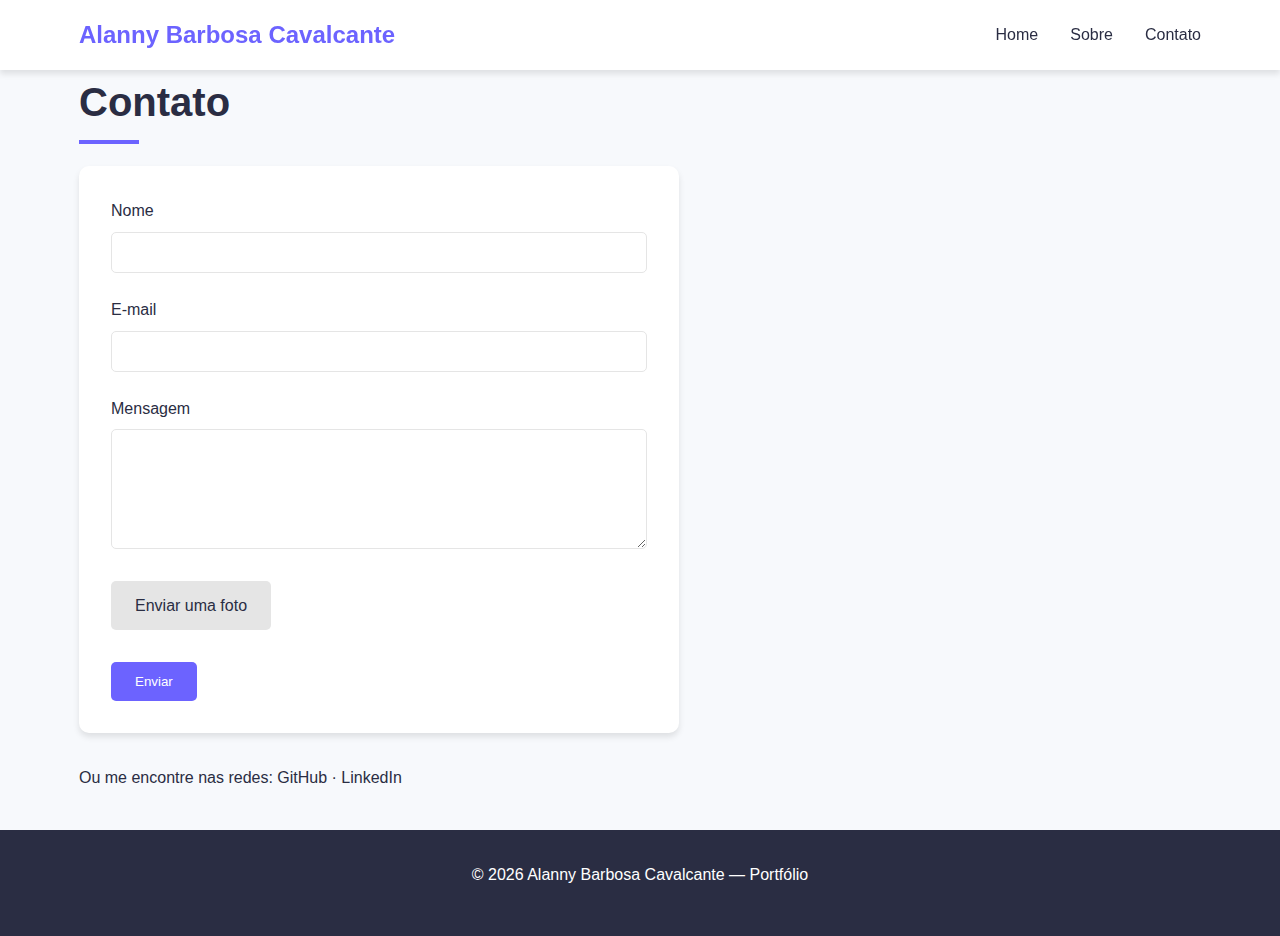
<file: contato.html>
<!DOCTYPE html>
<html lang="pt-BR">
<head>
  <meta charset="UTF-8">
  <meta name="viewport" content="width=device-width, initial-scale=1.0">
  <title>Contato | Alanny Barbosa Cavalcante</title>
  <style>
    /* Reset e variáveis */
    :root {
      --primary: #6C63FF;
      --primary-dark: #5a52d5;
      --secondary: #FF6584;
      --dark: #2A2D43;
      --light: #F7F9FC;
      --gray: #8C8C8C;
      --gray-light: #E5E5E5;
      --white: #FFFFFF;
      --shadow: 0 4px 6px rgba(0, 0, 0, 0.1);
      --transition: all 0.3s ease;
    }
    
    * {
      margin: 0;
      padding: 0;
      box-sizing: border-box;
    }
    
    html {
      scroll-behavior: smooth;
    }
    
    body {
      font-family: 'Segoe UI', Tahoma, Geneva, Verdana, sans-serif;
      line-height: 1.6;
      color: var(--dark);
      background-color: var(--light);
    }
    
    a {
      text-decoration: none;
      color: inherit;
    }
    
    ul {
      list-style: none;
    }
    
    img {
      max-width: 100%;
      height: auto;
    }
    
    .container {
      width: 90%;
      max-width: 1200px;
      margin: 0 auto;
      padding: 0 15px;
    }
    
    /* Header */
    .site-header {
      background-color: var(--white);
      box-shadow: var(--shadow);
      position: sticky;
      top: 0;
      z-index: 1000;
    }
    
    .site-header .container {
      display: flex;
      justify-content: space-between;
      align-items: center;
      padding: 1rem 15px;
    }
    
    .logo {
      font-weight: 700;
      font-size: 1.5rem;
      color: var(--primary);
    }
    
    .nav {
      display: flex;
      gap: 2rem;
    }
    
    .nav a {
      font-weight: 500;
      position: relative;
      transition: var(--transition);
    }
    
    .nav a:hover {
      color: var(--primary);
    }
    
    .nav a::after {
      content: '';
      position: absolute;
      bottom: -5px;
      left: 0;
      width: 0;
      height: 2px;
      background-color: var(--primary);
      transition: var(--transition);
    }
    
    .nav a:hover::after {
      width: 100%;
    }
    
    .menu-btn {
      display: none;
      background: none;
      border: none;
      font-size: 1.5rem;
      cursor: pointer;
      color: var(--dark);
    }
    
    /* Main Content */
    main {
      padding: 3rem 0;
      min-height: calc(100vh - 140px);
    }
    
    h1 {
      font-size: 2.5rem;
      margin-bottom: 1.5rem;
      color: var(--dark);
      position: relative;
    }
    
    h1::after {
      content: '';
      position: absolute;
      bottom: -10px;
      left: 0;
      width: 60px;
      height: 4px;
      background-color: var(--primary);
    }
    
    h2 {
      font-size: 2rem;
      margin-bottom: 1.5rem;
      color: var(--dark);
    }
    
    h3 {
      font-size: 1.5rem;
      margin-bottom: 1rem;
      color: var(--dark);
    }
    
    p {
      margin-bottom: 1rem;
    }
    
    /* Form Styles */
    .form {
      max-width: 600px;
      margin: 2rem 0;
      background: var(--white);
      padding: 2rem;
      border-radius: 10px;
      box-shadow: var(--shadow);
    }
    
    .form label {
      display: block;
      margin-bottom: 0.5rem;
      font-weight: 500;
    }
    
    .form input,
    .form textarea {
      width: 100%;
      padding: 0.75rem;
      margin-bottom: 1.5rem;
      border: 1px solid var(--gray-light);
      border-radius: 5px;
      font-family: inherit;
      transition: var(--transition);
    }
    
    .form input:focus,
    .form textarea:focus {
      outline: none;
      border-color: var(--primary);
      box-shadow: 0 0 0 2px rgba(108, 99, 255, 0.2);
    }
    
    .form textarea {
      resize: vertical;
      min-height: 120px;
    }
    
    /* File Input Styling */
    .file-input-container {
      position: relative;
      margin-bottom: 1.5rem;
    }
    
    .file-input-container input[type="file"] {
      position: absolute;
      left: -9999px;
    }
    
    .file-input-container label {
      display: inline-block;
      padding: 0.75rem 1.5rem;
      background-color: var(--gray-light);
      border-radius: 5px;
      cursor: pointer;
      transition: var(--transition);
    }
    
    .file-input-container label:hover {
      background-color: #d5d5d5;
    }
    
    /* Button Styles */
    .btn {
      display: inline-block;
      padding: 0.75rem 1.5rem;
      background-color: var(--primary);
      color: var(--white);
      border: none;
      border-radius: 5px;
      font-weight: 500;
      cursor: pointer;
      transition: var(--transition);
      text-align: center;
    }
    
    .btn:hover {
      background-color: var(--primary-dark);
      transform: translateY(-2px);
    }
    
    .btn-outline {
      background-color: transparent;
      border: 2px solid var(--primary);
      color: var(--primary);
    }
    
    .btn-outline:hover {
      background-color: var(--primary);
      color: var(--white);
    }
    
    .btn-small {
      padding: 0.5rem 1rem;
      font-size: 0.9rem;
    }
    
    /* Footer */
    .site-footer {
      background-color: var(--dark);
      color: var(--white);
      padding: 2rem 0;
      text-align: center;
    }
    
    /* Hero Section (para página inicial) */
    .hero {
      display: flex;
      align-items: center;
      gap: 3rem;
      padding: 4rem 0;
    }
    
    .hero-text {
      flex: 1;
    }
    
    .hero-text h1 {
      font-size: 3rem;
      margin-bottom: 1rem;
    }
    
    .hero-text h1 span {
      color: var(--primary);
    }
    
    .hero-img {
      flex: 1;
      text-align: center;
    }
    
    .hero-img img {
      border-radius: 10px;
      box-shadow: var(--shadow);
      max-width: 400px;
    }
    
    .cta {
      display: flex;
      gap: 1rem;
      margin: 2rem 0;
    }
    
    .social {
      display: flex;
      gap: 1rem;
    }
    
    .social a {
      padding: 0.5rem 1rem;
      background-color: var(--gray-light);
      border-radius: 5px;
      transition: var(--transition);
    }
    
    .social a:hover {
      background-color: var(--primary);
      color: var(--white);
    }
    
    /* Projects Section */
    .grid-projetos {
      display: grid;
      grid-template-columns: repeat(auto-fill, minmax(300px, 1fr));
      gap: 2rem;
      margin-top: 2rem;
    }
    
    .card {
      background: var(--white);
      border-radius: 10px;
      overflow: hidden;
      box-shadow: var(--shadow);
      transition: var(--transition);
    }
    
    .card:hover {
      transform: translateY(-5px);
      box-shadow: 0 10px 20px rgba(0, 0, 0, 0.15);
    }
    
    .card img {
      width: 100%;
      height: 200px;
      object-fit: cover;
    }
    
    .card-content {
      padding: 1.5rem;
    }
    
    .card h3 {
      margin-bottom: 0.5rem;
    }
    
    .card p {
      margin-bottom: 1rem;
      color: var(--gray);
    }
    
    .card-actions {
      display: flex;
      gap: 0.5rem;
    }
    
    /* About Page */
    .sobre-grid {
      display: grid;
      grid-template-columns: 1fr 2fr;
      gap: 3rem;
      align-items: start;
      margin-top: 2rem;
    }
    
    .sobre-grid img {
      border-radius: 10px;
      box-shadow: var(--shadow);
    }
    
    .sobre-grid ul {
      margin: 1rem 0;
    }
    
    .sobre-grid li {
      margin-bottom: 0.5rem;
      position: relative;
      padding-left: 1.5rem;
    }
    
    .sobre-grid li::before {
      content: '▸';
      position: absolute;
      left: 0;
      color: var(--primary);
    }
    
    /* Contact Page */
    .contato-page p {
      margin: 1.5rem 0;
    }
    
    /* Responsive Design */
    @media (max-width: 992px) {
      .hero {
        flex-direction: column-reverse;
        text-align: center;
      }
      
      .hero-text h1 {
        font-size: 2.5rem;
      }
      
      .cta {
        justify-content: center;
      }
      
      .sobre-grid {
        grid-template-columns: 1fr;
      }
    }
    
    @media (max-width: 768px) {
      .menu-btn {
        display: block;
      }
      
      .nav {
        position: fixed;
        top: 70px;
        left: 0;
        width: 100%;
        background-color: var(--white);
        flex-direction: column;
        align-items: center;
        padding: 1rem 0;
        box-shadow: var(--shadow);
        transform: translateY(-100%);
        opacity: 0;
        visibility: hidden;
        transition: var(--transition);
      }
      
      .nav.active {
        transform: translateY(0);
        opacity: 1;
        visibility: visible;
      }
      
      .nav a {
        padding: 0.75rem 0;
      }
      
      .hero-text h1 {
        font-size: 2rem;
      }
      
      .grid-projetos {
        grid-template-columns: 1fr;
      }
    }
    
    @media (max-width: 576px) {
      .cta {
        flex-direction: column;
      }
      
      .card-actions {
        flex-direction: column;
      }
    }
  </style>
</head>
<body>
  <header class="site-header">
    <div class="container">
      <a class="logo" href="index.html">Alanny Barbosa Cavalcante</a>
      <nav class="nav" id="nav">
        <a href="index.html">Home</a>
        <a href="sobre.html">Sobre</a>
        <a href="contato.html">Contato</a>
      </nav>
      <button class="menu-btn" id="menuBtn">☰</button>
    </div>
  </header>

  <main class="container contato-page">
    <h1>Contato</h1>
    <form class="form" id="contactForm">
      <label for="name">Nome</label>
      <input id="name" required type="text" />

      <label for="email">E-mail</label>
      <input id="email" required type="email" />

      <label for="message">Mensagem</label>
      <textarea id="message" required rows="6"></textarea>

      <div class="file-input-container">
        <input accept="image/*" id="photo" type="file" />
        <label for="photo">Enviar uma foto</label>
      </div>

      <button class="btn" type="submit">Enviar</button>
    </form>

    <p>
      Ou me encontre nas redes:
      <a href="https://github.com/Alannybc93" target="_blank">GitHub</a> · 
      <a href="https://linkedin.com/in/alanny-barbosa-cavalcante" target="_blank">LinkedIn</a>
    </p>
  </main>

  <footer class="site-footer">
    <div class="container">
      <p>© <span id="currentYear"></span> Alanny Barbosa Cavalcante — Portfólio</p>
    </div>
  </footer>

  <script>
    // Menu mobile toggle
    const menuBtn = document.getElementById('menuBtn');
    const nav = document.getElementById('nav');
    
    if (menuBtn && nav) {
      menuBtn.addEventListener('click', () => {
        nav.classList.toggle('active');
      });
    }
    
    // Atualizar ano no footer
    document.getElementById('currentYear').textContent = new Date().getFullYear();
    
    // Validação do formulário
    const contactForm = document.getElementById('contactForm');
    if (contactForm) {
      contactForm.addEventListener('submit', function(e) {
        e.preventDefault();
        
        // Validação básica
        const name = document.getElementById('name').value;
        const email = document.getElementById('email').value;
        const message = document.getElementById('message').value;
        
        if (name && email && message) {
          // Simulação de envio
          alert('Mensagem enviada com sucesso! Em breve entrarei em contato.');
          contactForm.reset();
        } else {
          alert('Por favor, preencha todos os campos obrigatórios.');
        }
      });
    }
    
    // Fechar menu ao clicar em um link
    const navLinks = document.querySelectorAll('.nav a');
    navLinks.forEach(link => {
      link.addEventListener('click', () => {
        if (nav.classList.contains('active')) {
          nav.classList.remove('active');
        }
      });
    });
  </script>
</body>
</html>
</file>
